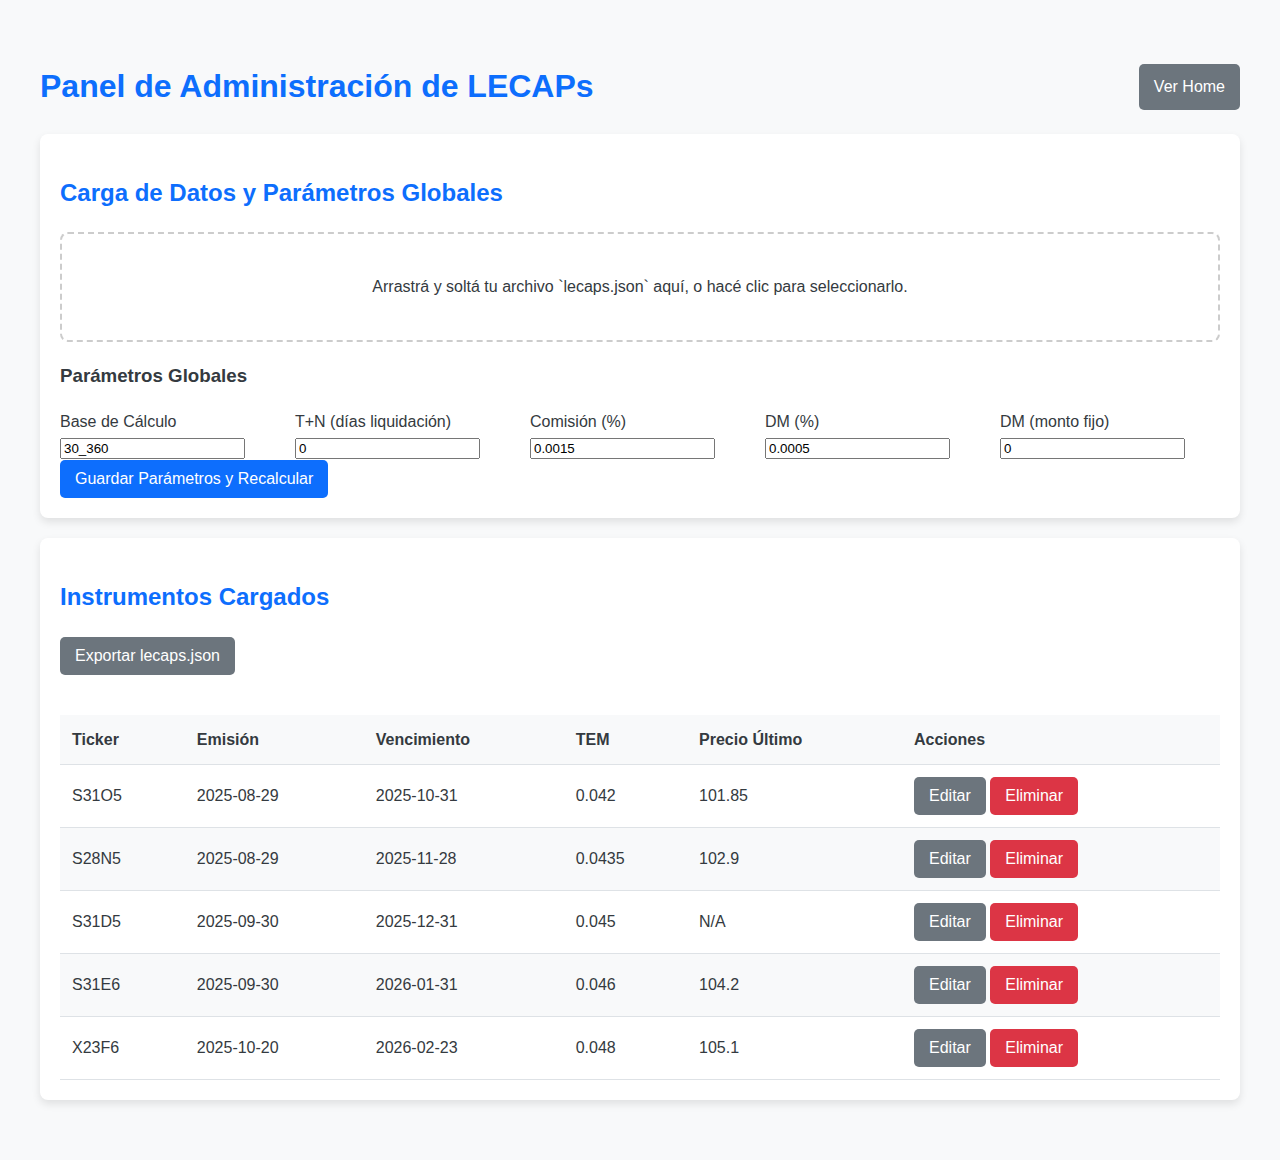
<file: admin.html>
<!DOCTYPE html>
<html lang="es">
<head>
    <meta charset="UTF-8">
    <meta name="viewport" content="width=device-width, initial-scale=1.0">
    <title>Admin LECAPs - datainversiones.com</title>
    <link rel="stylesheet" href="assets/app.css">
    <style>
        .drop-zone {
            border: 2px dashed #ccc;
            border-radius: 8px;
            padding: 40px;
            text-align: center;
            cursor: pointer;
            transition: background-color 0.2s, border-color 0.2s;
        }
        .drop-zone.drag-over {
            background-color: #f0f8ff;
            border-color: #0d6efd;
        }
        #preview, #validation-errors {
            max-height: 200px;
            overflow-y: auto;
            background: #f8f9fa;
            padding: 10px;
            border-radius: 5px;
            margin-top: 10px;
        }
    </style>
</head>
<body>

    <div class="container">
        <header style="display: flex; justify-content: space-between; align-items: center;">
            <h1>Panel de Administración de LECAPs</h1>
            <a href="index.html" class="btn secondary">Ver Home</a>
        </header>

        <!-- Carga y Parámetros -->
        <div class="card">
            <h2>Carga de Datos y Parámetros Globales</h2>
            
            <div id="json-upload-area">
                <div id="drop-zone" class="drop-zone">
                    Arrastrá y soltá tu archivo `lecaps.json` aquí, o hacé clic para seleccionarlo.
                </div>
                <input type="file" id="file-input" class="hidden" accept=".json">
                <div id="validation-errors" class="hidden"></div>
                <div id="preview" class="hidden"></div>
                <button id="confirm-import-btn" class="btn hidden" style="margin-top: 10px;">Confirmar e Importar Datos</button>
            </div>

            <form id="params-form" class="mt-4">
                <h3>Parámetros Globales</h3>
                <div style="display: grid; grid-template-columns: repeat(auto-fit, minmax(200px, 1fr)); gap: 15px;">
                    <div>
                        <label for="param-base">Base de Cálculo</label>
                        <input type="text" id="param-base" name="base" value="30_360" readonly>
                    </div>
                    <div>
                        <label for="param-tplus">T+N (días liquidación)</label>
                        <input type="number" id="param-tplus" name="t_plus" min="0" step="1">
                    </div>
                    <div>
                        <label for="param-comision">Comisión (%)</label>
                        <input type="number" id="param-comision" name="comision_pct" min="0" step="0.0001">
                    </div>
                    <div>
                        <label for="param-dm-pct">DM (%)</label>
                        <input type="number" id="param-dm-pct" name="dm_pct" min="0" step="0.0001">
                    </div>
                    <div>
                        <label for="param-dm-monto">DM (monto fijo)</label>
                        <input type="number" id="param-dm-monto" name="dm_monto" min="0" step="0.01">
                    </div>
                </div>
                <button type="submit" class="btn mt-3">Guardar Parámetros y Recalcular</button>
            </form>
        </div>

        <!-- CRUD de Instrumentos -->
        <div class="card">
            <h2>Instrumentos Cargados</h2>
            <div class="controls">
                <button id="export-json-btn" class="btn secondary">Exportar lecaps.json</button>
            </div>
            <div style="overflow-x: auto;" class="mt-4">
                <table id="admin-lecaps-table">
                    <thead>
                        <tr>
                            <th>Ticker</th>
                            <th>Emisión</th>
                            <th>Vencimiento</th>
                            <th>TEM</th>
                            <th>Precio Último</th>
                            <th>Acciones</th>
                        </tr>
                    </thead>
                    <tbody id="admin-lecaps-table-body">
                        <!-- Filas de instrumentos -->
                    </tbody>
                </table>
            </div>
        </div>

    </div>

    <script type="module" src="admin/LecapsAdminPanel.js"></script>
</body>
</html>
</file>
<file: assets/app.css>
:root {
    --primary-color: #0d6efd;
    --secondary-color: #6c757d;
    --light-gray: #f8f9fa;
    --dark-gray: #343a40;
    --white: #fff;
    --shadow: 0 4px 8px rgba(0,0,0,0.1);
    --border-radius: 8px;
}

body {
    font-family: -apple-system, BlinkMacSystemFont, "Segoe UI", Roboto, "Helvetica Neue", Arial, sans-serif;
    line-height: 1.6;
    background-color: var(--light-gray);
    color: var(--dark-gray);
    margin: 0;
    padding: 20px;
}

.container {
    max-width: 1200px;
    margin: auto;
    padding: 20px;
}

.card {
    background: var(--white);
    border-radius: var(--border-radius);
    box-shadow: var(--shadow);
    padding: 20px;
    margin-bottom: 20px;
}

h1, h2 {
    color: var(--primary-color);
}

table {
    width: 100%;
    border-collapse: collapse;
    margin-top: 20px;
}

th, td {
    padding: 12px;
    text-align: left;
    border-bottom: 1px solid #dee2e6;
}

th {
    background-color: var(--light-gray);
    cursor: pointer;
}

th:hover {
    background-color: #e9ecef;
}

tr:nth-child(even) {
    background-color: var(--light-gray);
}

.controls {
    display: flex;
    gap: 20px;
    align-items: center;
    margin-bottom: 20px;
}

button, .btn {
    background-color: var(--primary-color);
    color: var(--white);
    border: none;
    padding: 10px 15px;
    border-radius: 5px;
    cursor: pointer;
    font-size: 16px;
    text-decoration: none;
    display: inline-block;
}

button:hover, .btn:hover {
    opacity: 0.9;
}

button.secondary, .btn.secondary {
    background-color: var(--secondary-color);
}

button.danger, .btn.danger {
    background-color: #dc3545;
}

#chart-container {
    position: relative;
    height: 400px;
    width: 100%;
}

/* Admin Panel */
#admin-panel form {
    display: grid;
    grid-template-columns: repeat(auto-fit, minmax(200px, 1fr));
    gap: 15px;
    margin-bottom: 20px;
}

#admin-panel label {
    font-weight: bold;
}

#admin-panel input, #admin-panel select {
    width: 100%;
    padding: 8px;
    border: 1px solid #ccc;
    border-radius: 4px;
}

.form-actions {
    grid-column: 1 / -1;
    display: flex;
    gap: 10px;
}

.hidden {
    display: none;
}
</file>
